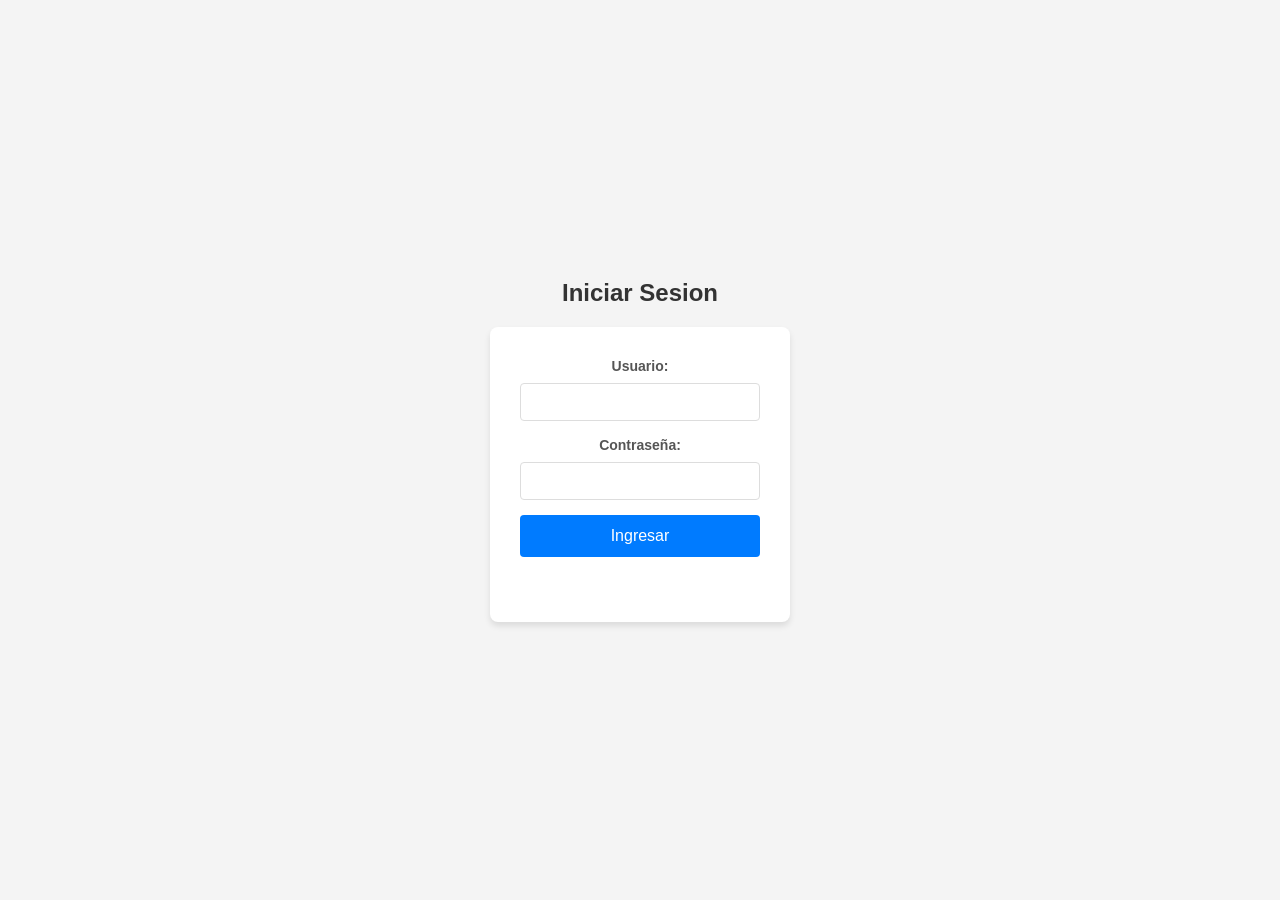
<file: login.html>
<!doctype html>
<html lang="en">
  <head>
    <meta charset="UTF-8" />
    <meta name="viewport" content="width=device-width, initial-scale=1.0" />
    <title>Login Basico</title>
    <link rel="stylesheet" href="styles.css" />
  </head>
  <body>
    <div>
      <h2>Iniciar Sesion</h2>
      <form id="loginForm">
        <label for="username">Usuario:</label>
        <input type="text" id="username" required />

        <label for="password">Contraseña:</label>
        <input type="password" id="password" required />

        <button type="submit">Ingresar</button>

        <div id="message"></div>
      </form>
    </div>

    <script>
      document
        .getElementById("loginForm")
        .addEventListener("submit", function (event) {
          event.preventDefault();

          const username = document.getElementById("username").value;
          const password = document.getElementById("password").value;

          if (username === "admin" && password === "password") {
            window.location.href = "welcome.html";
          } else {
            document.getElementById("message").textContent =
              "Usuario o contraseña incorrectos.";
            document.getElementById("message").style.color = "red";
          }
        });
    </script>
  </body>
</html>
</file>
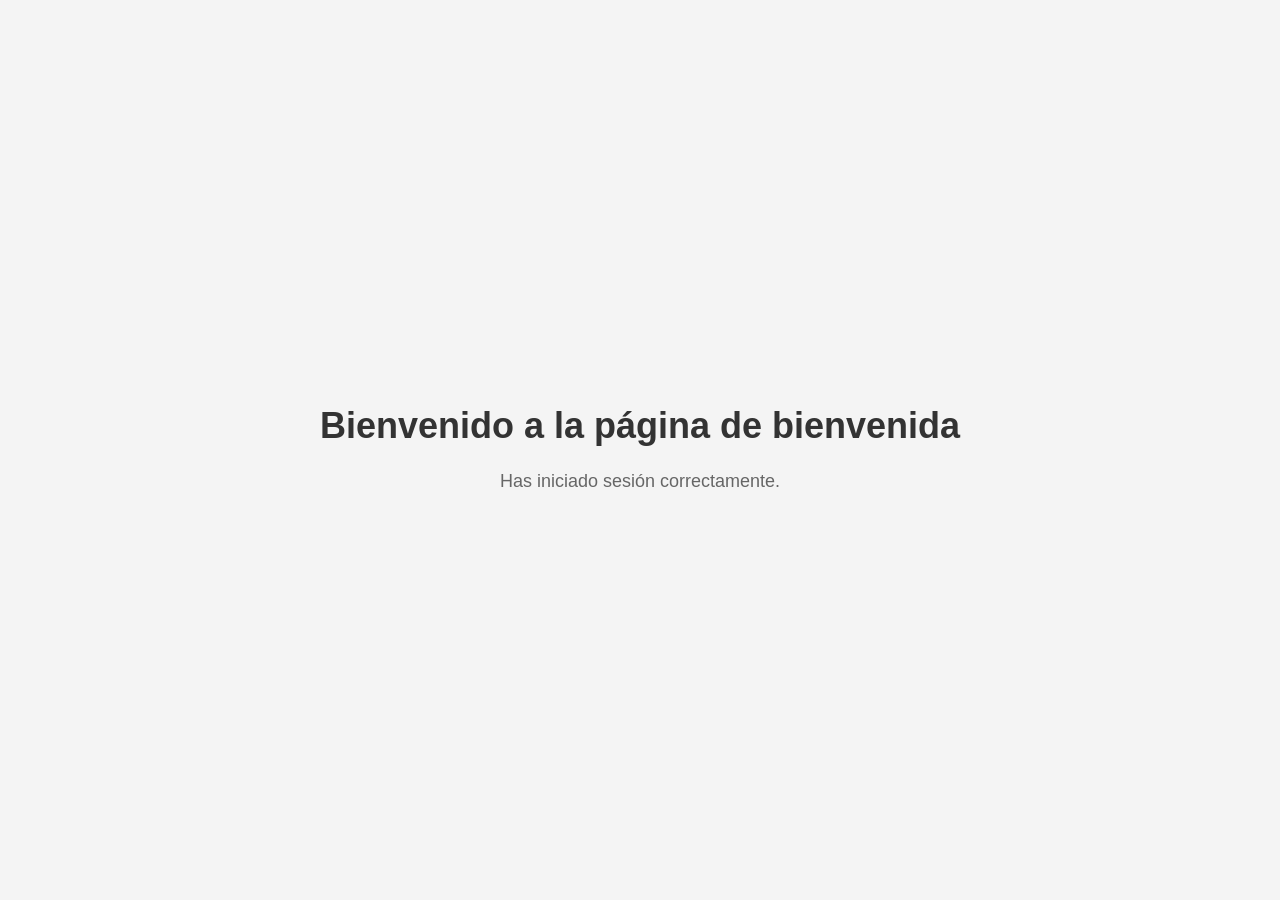
<file: welcome.html>
<!doctype html>
<html lang="en">
  <head>
    <meta charset="UTF-8" />
    <meta name="viewport" content="width=device-width, initial-scale=1.0" />
    <title>Welcome Page</title>
    <link rel="stylesheet" href="styles.css" />
  </head>
  <body>
    <h1>Bienvenido a la página de bienvenida</h1>
    <p>Has iniciado sesión correctamente.</p>
  </body>
</html>
</file>
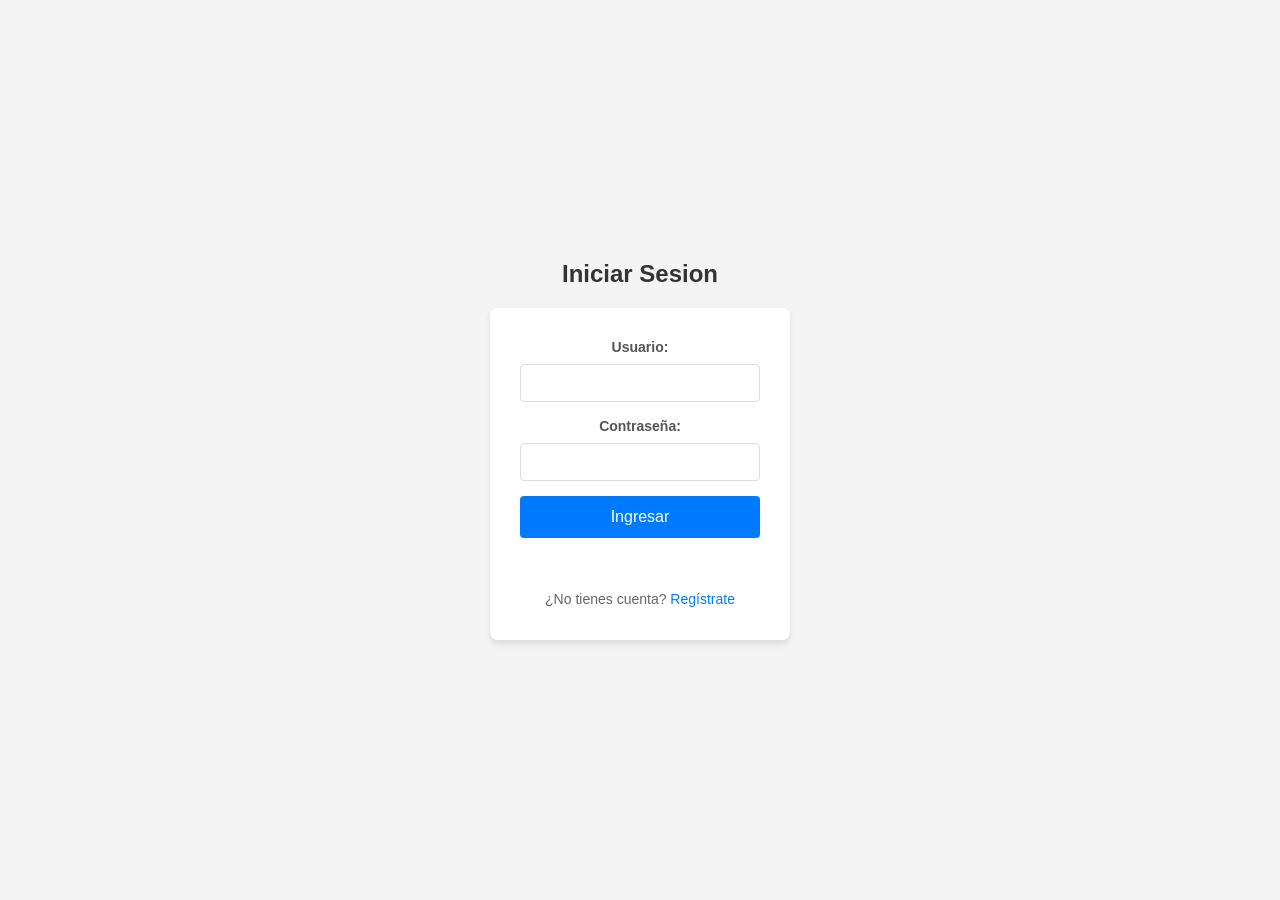
<file: Actividad 1/about.html>
<!doctype html>
<html lang="es">
  <head>
    <meta charset="UTF-8" />
    <meta name="viewport" content="width=device-width, initial-scale=1.0" />
    <title>Batalla Pokémon</title>
    <link rel="stylesheet" href="styles.css" />
    <script src="components.js"></script>
  </head>
  <body class="page-with-header">
    <div id="header"></div>

    <main class="main-content">
      <div class="battle-container">
        <div id="selection-phase">
          <div class="selection-header">
            <h1>Batalla Pokemon</h1>
          </div>

          <div class="selectors-container">
            <div class="pokemon-selector">
              <h3>Pokemon 1</h3>
              <select id="select-pokemon1">
                <option value="">Cargando...</option>
              </select>
              <img
                id="selected1-img"
                class="selected-img"
                src=""
                alt=""
                style="display: none"
              />
              <p id="selected1-name" class="selected-name">Sin seleccionar</p>
            </div>
            <div class="vs-divider">VS</div>
            <div class="pokemon-selector">
              <h3>Pokemon 2</h3>
              <select id="select-pokemon2">
                <option value="">Cargando...</option>
              </select>
              <img
                id="selected2-img"
                class="selected-img"
                src=""
                alt=""
                style="display: none"
              />
              <p id="selected2-name" class="selected-name">Sin seleccionar</p>
            </div>
          </div>

          <button id="start-battle-btn" disabled>Iniciar Batalla</button>
        </div>

        <div id="battle-phase" style="display: none">
          <h1>Batalla</h1>
          <div class="battle-arena">
            <div class="fighter">
              <img id="fighter1-img" class="fighter-img" src="" alt="" />
              <h3 id="fighter1-name"></h3>
              <div class="hp-bar-container">
                <div class="hp-fill" id="fighter1-hp-fill"></div>
              </div>
              <span class="hp-text" id="fighter1-hp-text">100%</span>
            </div>
            <div class="vs-battle">VS</div>
            <div class="fighter">
              <img id="fighter2-img" class="fighter-img" src="" alt="" />
              <h3 id="fighter2-name"></h3>
              <div class="hp-bar-container">
                <div class="hp-fill" id="fighter2-hp-fill"></div>
              </div>
              <span class="hp-text" id="fighter2-hp-text">100%</span>
            </div>
          </div>
          <div id="battle-log"></div>
        </div>

        <div id="winner-phase" style="display: none">
          <h1>GANADOR</h1>
          <img id="winner-img" src="" alt="Ganador" />
          <h2 id="winner-name"></h2>
          <button id="new-battle-btn">Nueva Batalla</button>
        </div>
      </div>
    </main>

    <div id="footer"></div>

    <script src="auth.js"></script>
    <script src="pokemon.js"></script>
  </body>
</html>
</file>
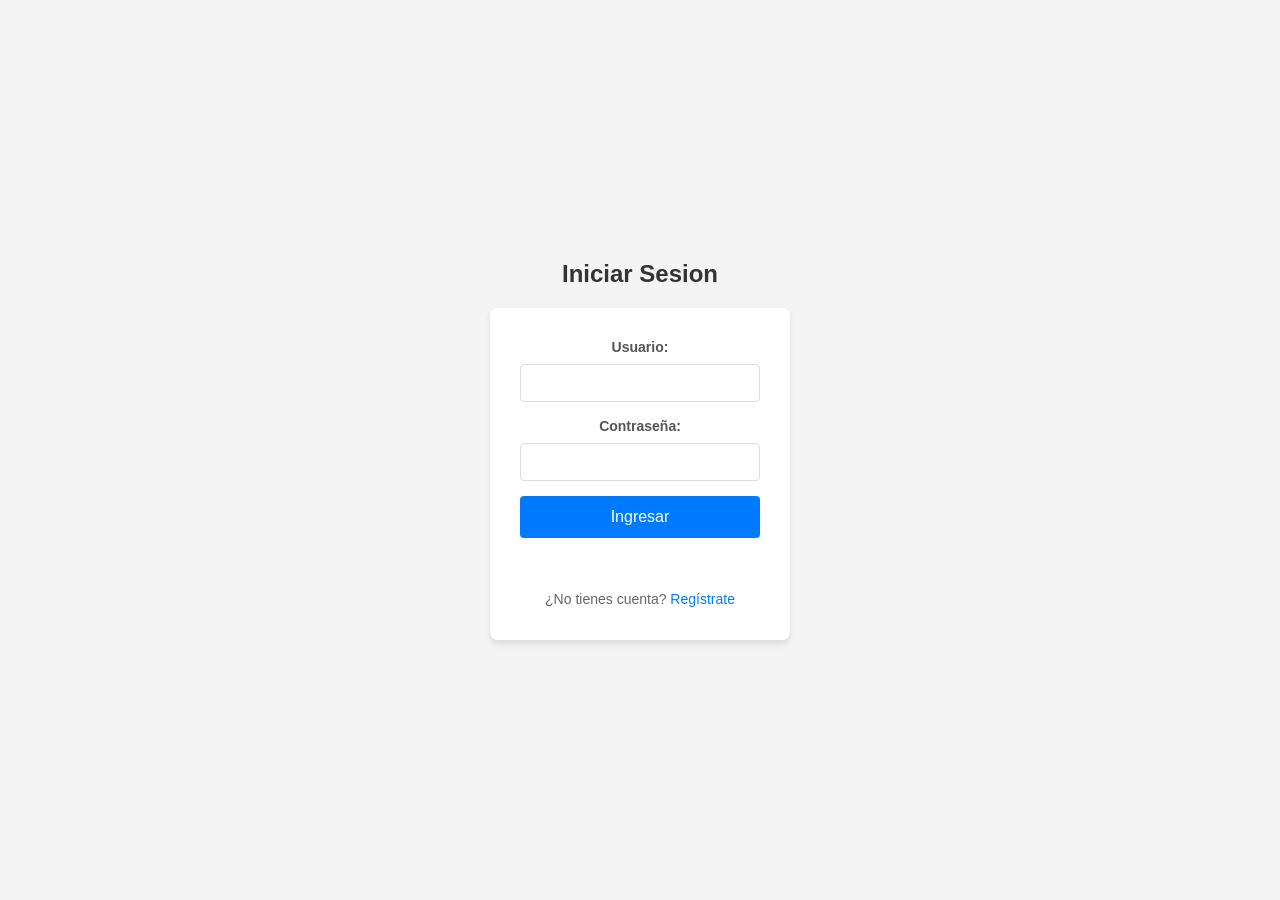
<file: Actividad 1/contact.html>
<!doctype html>
<html lang="en">
  <head>
    <meta charset="UTF-8" />
    <meta name="viewport" content="width=device-width, initial-scale=1.0" />
    <title>Contact Page</title>
    <link rel="stylesheet" href="styles.css" />
    <script src="components.js"></script>
  </head>
  <body class="page-with-header">
    <div id="header"></div>

    <main class="main-content">
      <h1>Contacto</h1>
      <p><strong>Nombre:</strong> Roberto Peiro</p>
      <p><strong>Matrícula:</strong> A00839309</p>
      <p><strong>Carrera:</strong> ITC</p>
    </main>

    <div id="footer"></div>

    <script src="auth.js"></script>
  </body>
</html>
</file>
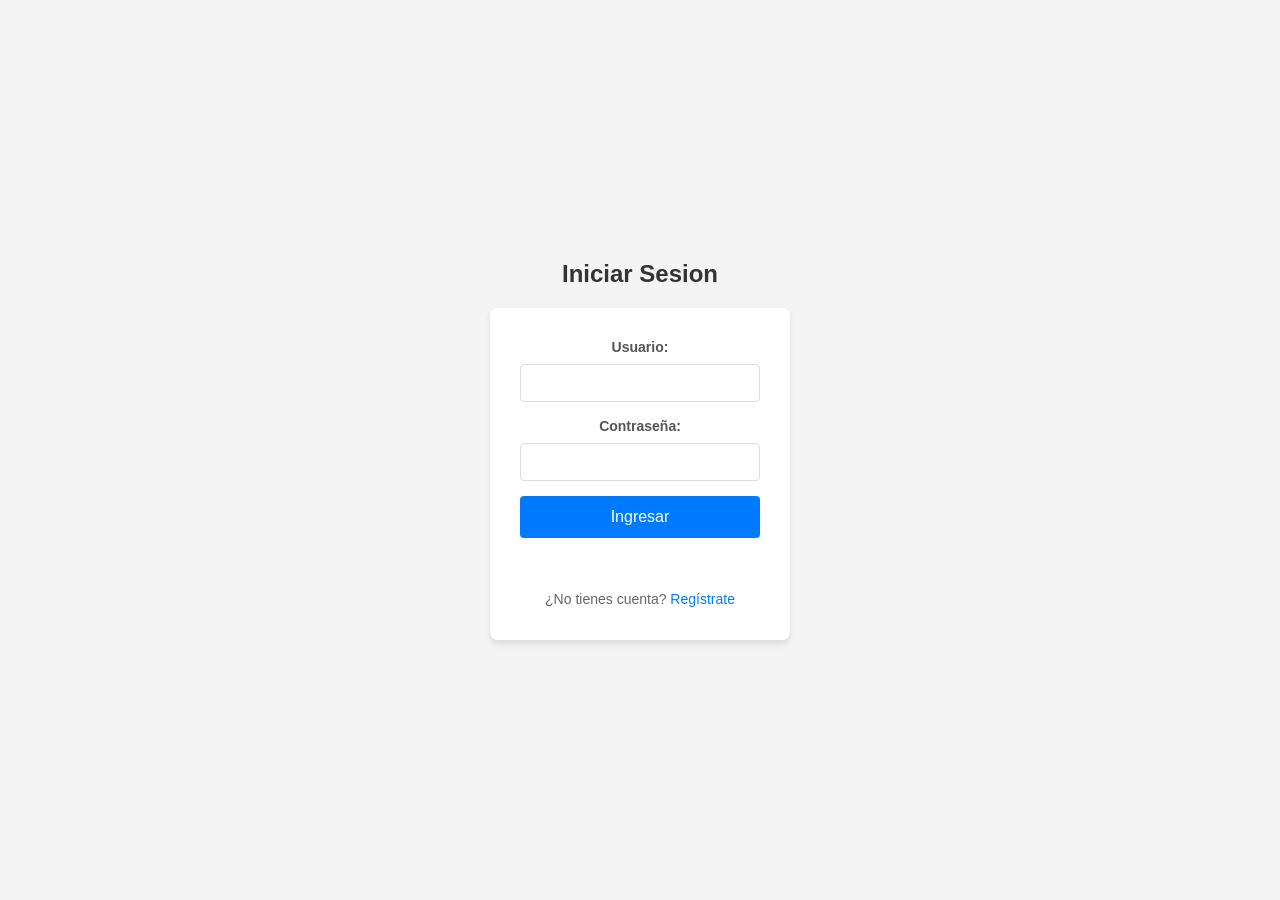
<file: Actividad 1/login.html>
<!doctype html>
<html lang="en">
  <head>
    <meta charset="UTF-8" />
    <meta name="viewport" content="width=device-width, initial-scale=1.0" />
    <title>Login Basico</title>
    <link rel="stylesheet" href="styles.css" />
  </head>
  <body>
    <div>
      <h2>Iniciar Sesion</h2>
      <form id="loginForm">
        <label for="username">Usuario:</label>
        <input type="text" id="username" required />

        <label for="password">Contraseña:</label>
        <input type="password" id="password" required />

        <button type="submit">Ingresar</button>

        <div id="message"></div>

        <p style="margin-top: 15px; font-size: 14px">
          ¿No tienes cuenta?
          <a href="signup.html" style="color: #007bff; text-decoration: none"
            >Regístrate</a
          >
        </p>
      </form>
    </div>

    <script src="login.js"></script>
  </body>
</html>
</file>
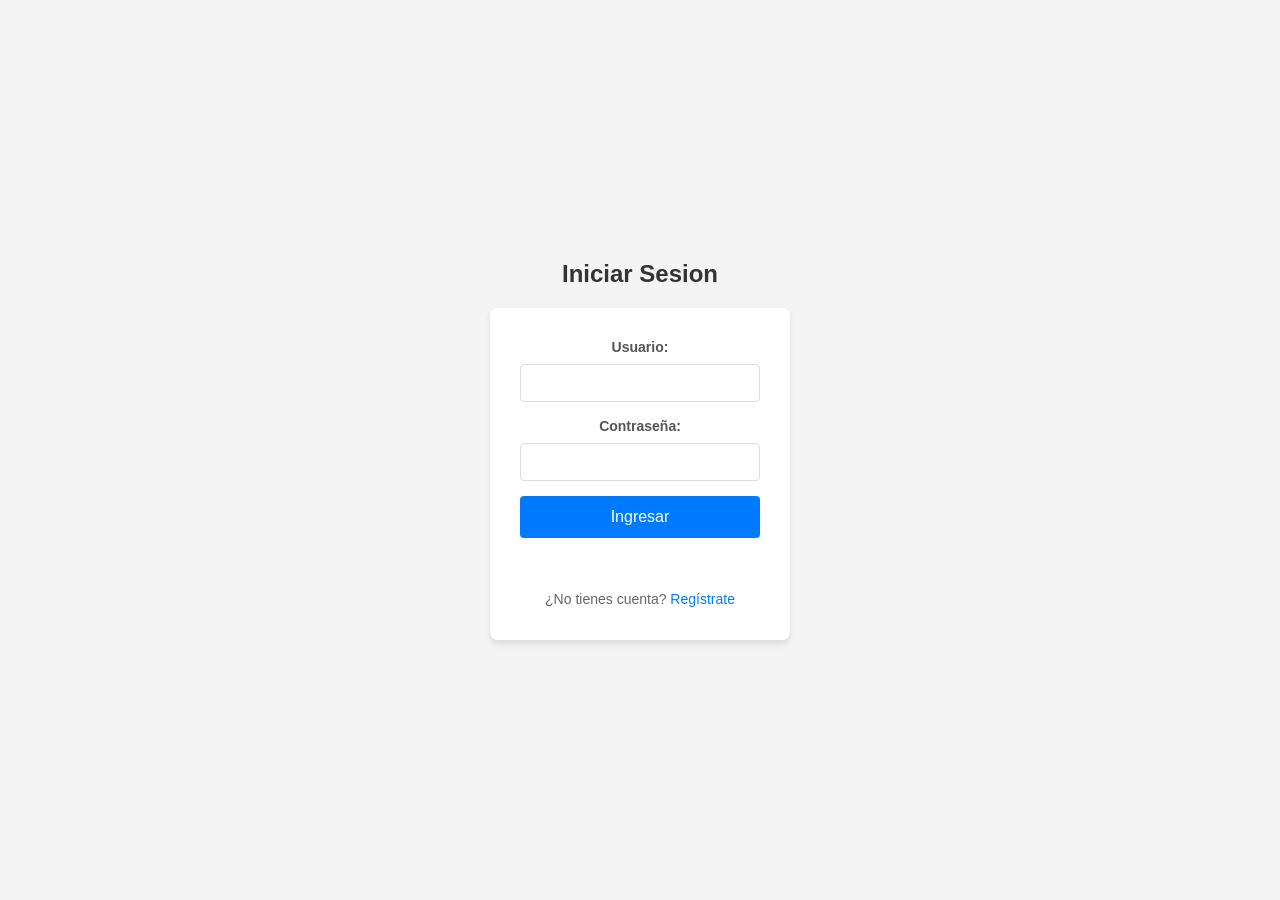
<file: Actividad 1/pokedex.html>
<!doctype html>
<html lang="es">
  <head>
    <meta charset="UTF-8" />
    <meta name="viewport" content="width=device-width, initial-scale=1.0" />
    <title>Pokedex</title>
    <link rel="stylesheet" href="styles.css" />
    <script src="components.js"></script>
  </head>
  <body class="page-with-header">
    <div id="header"></div>

    <main class="main-content">
      <div class="pokedex-container">
        <h1>Pokedex</h1>

        <p id="pokedex-status">Cargando Pokemon...</p>

        <div class="pokedex-layout">
          <section id="pokedex-list" class="pokedex-list"></section>
          <section id="pokemon-detail" class="pokemon-detail"></section>
        </div>
      </div>
    </main>

    <div id="footer"></div>

    <script src="auth.js"></script>
    <script src="pokedex.js"></script>
  </body>
</html>
</file>
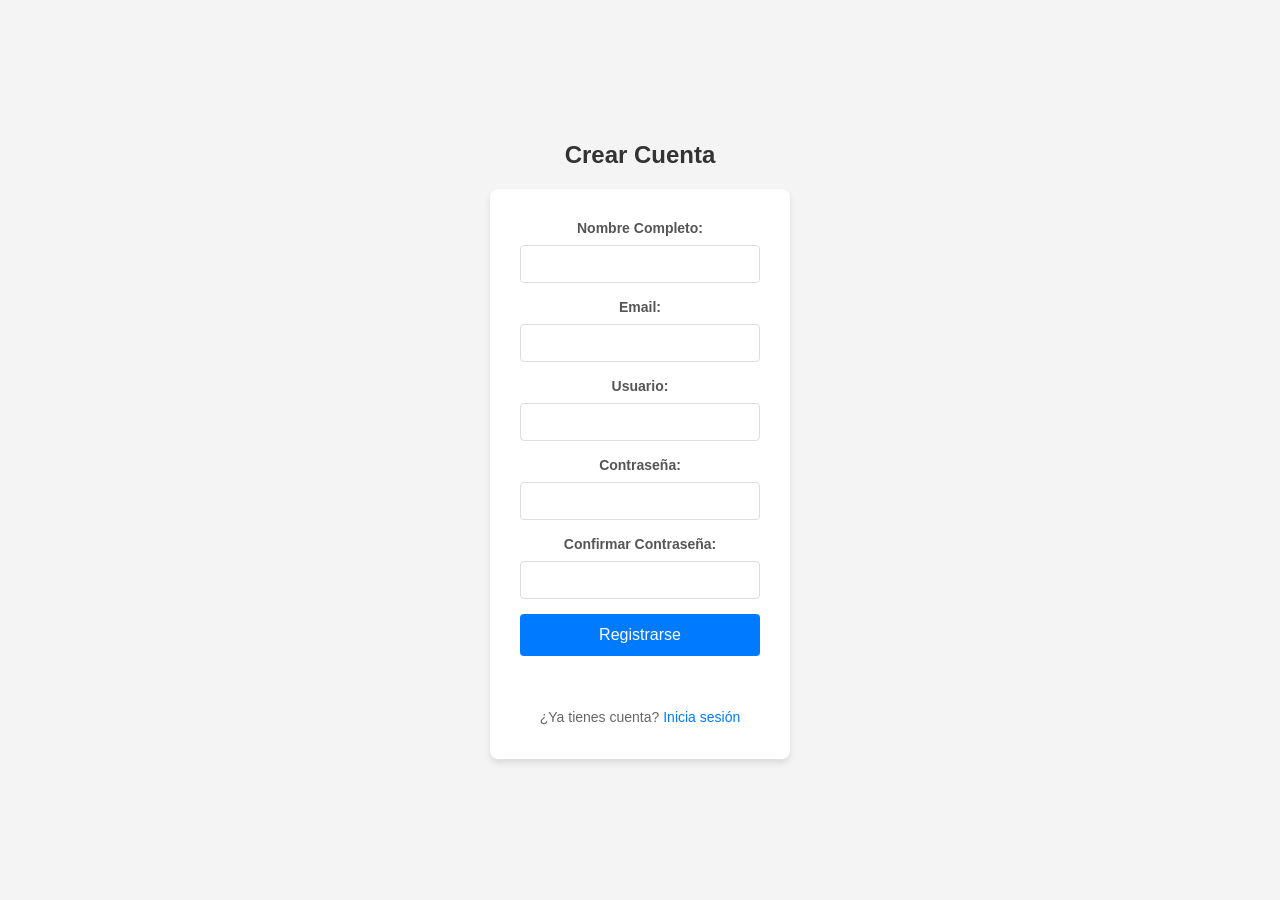
<file: Actividad 1/signup.html>
<!doctype html>
<html lang="en">
  <head>
    <meta charset="UTF-8" />
    <meta name="viewport" content="width=device-width, initial-scale=1.0" />
    <title>Registro</title>
    <link rel="stylesheet" href="styles.css" />
  </head>
  <body>
    <div>
      <h2>Crear Cuenta</h2>
      <form id="signupForm">
        <label for="fullname">Nombre Completo:</label>
        <input type="text" id="fullname" required />

        <label for="email">Email:</label>
        <input type="email" id="email" required />

        <label for="username">Usuario:</label>
        <input type="text" id="username" required />

        <label for="password">Contraseña:</label>
        <input type="password" id="password" required />

        <label for="confirmPassword">Confirmar Contraseña:</label>
        <input type="password" id="confirmPassword" required />

        <button type="submit">Registrarse</button>

        <div id="message"></div>

        <p style="margin-top: 15px; font-size: 14px">
          ¿Ya tienes cuenta?
          <a href="login.html" style="color: #007bff; text-decoration: none"
            >Inicia sesión</a
          >
        </p>
      </form>
    </div>

    <script src="signup.js"></script>
  </body>
</html>
</file>
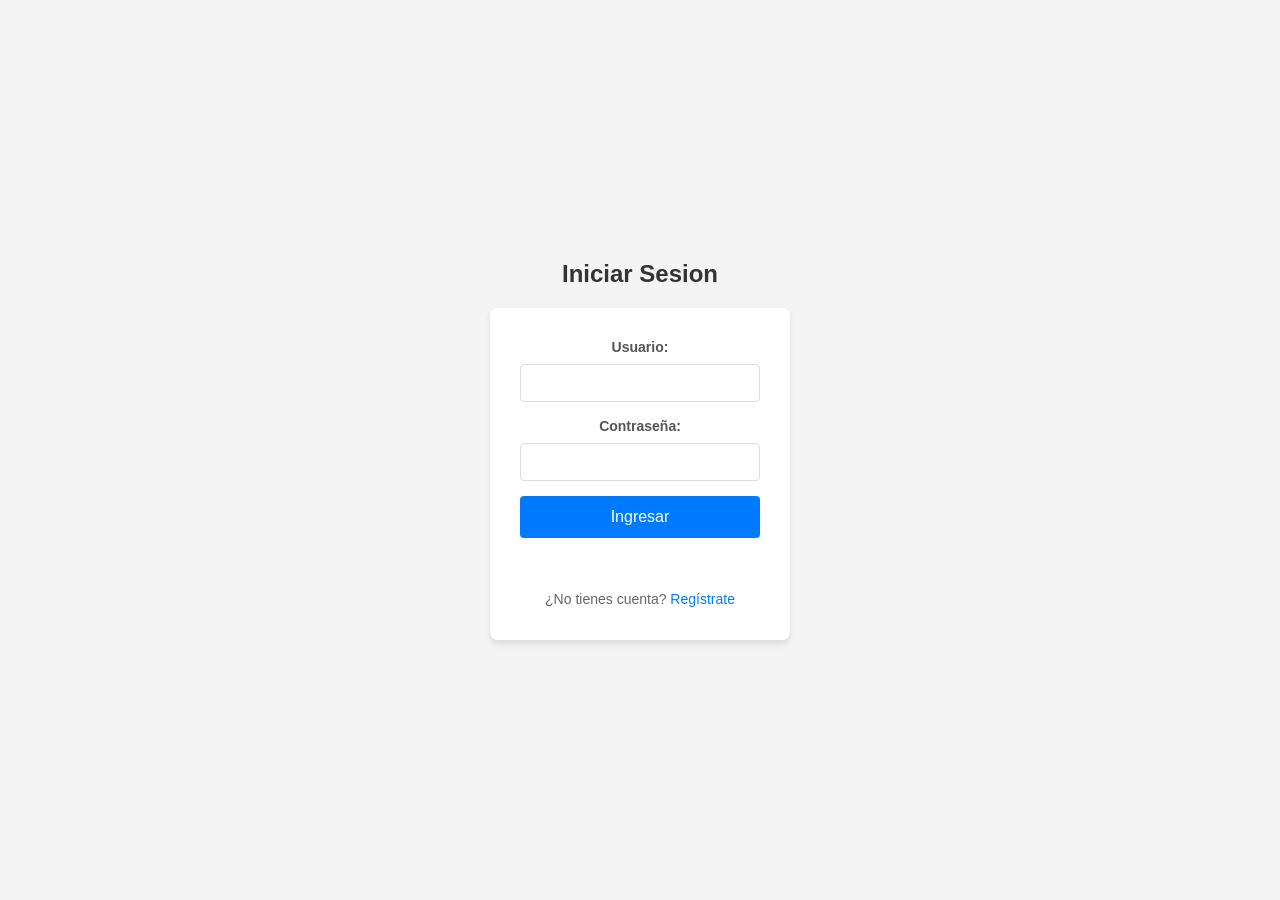
<file: Actividad 1/welcome.html>
<!doctype html>
<html lang="en">
  <head>
    <meta charset="UTF-8" />
    <meta name="viewport" content="width=device-width, initial-scale=1.0" />
    <title>Welcome Page</title>
    <link rel="stylesheet" href="styles.css" />
    <script src="components.js"></script>
  </head>
  <body class="page-with-header">
    <div id="header"></div>

    <main class="main-content">
      <h1>Bienvenido a la página de bienvenida</h1>
      <p>Has iniciado sesión correctamente.</p>
    </main>

    <div id="footer"></div>

    <script src="auth.js"></script>
  </body>
</html>
</file>
<file: styles.css>
* {
    margin: 0;
    padding: 0;
    box-sizing: border-box;
}

body {
    font-family: Arial, sans-serif;
    background-color: #f4f4f4;
    display: flex;
    flex-direction: column;
    justify-content: center;
    align-items: center;
    height: 100vh;
    text-align: center;
}

h1 {
    color: #333;
    font-size: 36px;
    margin-bottom: 20px;
}

h2 {
    text-align: center;
    margin-bottom: 20px;
    color: #333;
}

#loginForm {
    background-color: white;
    padding: 30px;
    border-radius: 8px;
    box-shadow: 0 4px 6px rgba(0, 0, 0, 0.1);
    width: 300px;
}

label {
    color: #555;
    font-size: 14px;
    font-weight: bold;
}

input[type="text"],
input[type="password"] {
    width: 100%;
    padding: 10px;
    margin: 8px 0 15px 0;
    border: 1px solid #ddd;
    border-radius: 4px;
    font-size: 14px;
}

input[type="text"]:focus,
input[type="password"]:focus {
    outline: none;
    border-color: #007bff;
}

button {
    width: 100%;
    padding: 12px;
    background-color: #007bff;
    color: white;
    border: none;
    border-radius: 4px;
    font-size: 16px;
    cursor: pointer;
    transition: background-color 0.3s;
}

button:hover {
    background-color: #0056b3;
}

#message {
    margin-top: 15px;
    text-align: center;
    font-size: 14px;
    min-height: 20px;
}

p {
    color: #666;
    font-size: 18px;
    max-width: 600px;
    line-height: 1.6;
}
</file>
<file: Actividad 1/styles.css>
* {
    margin: 0;
    padding: 0;
    box-sizing: border-box;
}

body {
    font-family: Arial, sans-serif;
    background-color: #f4f4f4;
    display: flex;
    flex-direction: column;
    min-height: 100vh;
    text-align: center;
}

body.page-with-header {
    justify-content: flex-start;
}

body:not(.page-with-header) {
    justify-content: center;
    align-items: center;
    height: 100vh;
}

h1 {
    color: #333;
    font-size: 36px;
    margin-bottom: 20px;
}

h2 {
    text-align: center;
    margin-bottom: 20px;
    color: #333;
}

#loginForm,
#signupForm {
    background-color: white;
    padding: 30px;
    border-radius: 8px;
    box-shadow: 0 4px 6px rgba(0, 0, 0, 0.1);
    width: 300px;
}

label {
    color: #555;
    font-size: 14px;
    font-weight: bold;
}

input[type="text"],
input[type="password"],
input[type="email"] {
    width: 100%;
    padding: 10px;
    margin: 8px 0 15px 0;
    border: 1px solid #ddd;
    border-radius: 4px;
    font-size: 14px;
}

input[type="text"]:focus,
input[type="password"]:focus,
input[type="email"]:focus {
    outline: none;
    border-color: #007bff;
}

button {
    width: 100%;
    padding: 12px;
    background-color: #007bff;
    color: white;
    border: none;
    border-radius: 4px;
    font-size: 16px;
    cursor: pointer;
    transition: background-color 0.3s;
}

button:hover {
    background-color: #0056b3;
}

#message {
    margin-top: 15px;
    text-align: center;
    font-size: 14px;
    min-height: 20px;
}

p {
    color: #666;
    font-size: 18px;
    max-width: 600px;
    line-height: 1.6;
}

header {
    background-color: #007bff;
    color: white;
    padding: 15px 0;
    box-shadow: 0 2px 4px rgba(0, 0, 0, 0.1);
    width: 100%;
}

.header-content {
    max-width: 1200px;
    margin: 0 auto;
    padding: 0 20px;
    display: flex;
    justify-content: space-between;
    align-items: center;
}

header h3 {
    margin: 0;
    font-size: 24px;
}

nav a {
    color: white;
    text-decoration: none;
    padding: 8px 16px;
    border-radius: 4px;
    transition: background-color 0.3s;
}

nav a:hover {
    background-color: rgba(255, 255, 255, 0.2);
}

.main-content {
    flex: 1;
    display: flex;
    flex-direction: column;
    justify-content: center;
    align-items: center;
    padding: 40px 20px;
}

footer {
    background-color: #333;
    color: white;
    text-align: center;
    padding: 20px 0;
    width: 100%;
    margin-top: auto;
}

footer p {
    margin: 0;
    font-size: 14px;
    color: white;
}



.battle-container {
    max-width: 1000px;
    width: 100%;
    margin: 0 auto;
}

.selection-header {
    margin-bottom: 10px;
}

.selection-header h1 {
    font-size: 2.2em;
    margin-bottom: 5px;
}

.selectors-container {
    display: flex;
    justify-content: center;
    align-items: center;
    gap: 30px;
    margin: 20px 0;
}

.pokemon-selector {
    background: white;
    border: 1px solid #ddd;
    border-radius: 12px;
    padding: 20px 25px;
    min-width: 200px;
    text-align: center;
}

.pokemon-selector h3 {
    margin-bottom: 10px;
    color: #333;
}

.pokemon-selector select {
    width: 100%;
    padding: 8px;
    border: 1px solid #ddd;
    border-radius: 4px;
    font-size: 14px;
    cursor: pointer;
}

.selected-img {
    width: 96px;
    height: 96px;
    image-rendering: pixelated;
    margin-top: 10px;
}

.selected-name {
    margin-top: 5px;
    font-weight: bold;
    color: #333;
    text-transform: capitalize;
}

.vs-divider {
    font-size: 2em;
    font-weight: bold;
    color: #e53935;
}

#start-battle-btn {
    width: auto;
    padding: 12px 40px;
    font-size: 1.2em;
    margin: 15px auto;
    display: block;
    background: #e53935;
}

#start-battle-btn:hover:not(:disabled) {
    background: #c62828;
}

#start-battle-btn:disabled {
    background: #ccc;
    cursor: not-allowed;
}

.battle-arena {
    display: flex;
    justify-content: space-around;
    align-items: center;
    background: linear-gradient(135deg, #e8f5e9, #e3f2fd);
    border-radius: 16px;
    padding: 30px 20px;
    margin-bottom: 20px;
    border: 2px solid #ddd;
}

.fighter {
    text-align: center;
    flex: 1;
}

.fighter-img {
    width: 120px;
    height: 120px;
    image-rendering: pixelated;
}

.fighter h3 {
    margin: 8px 0 5px;
    color: #333;
    text-transform: capitalize;
}

.hp-bar-container {
    width: 80%;
    margin: 0 auto;
    background: #e0e0e0;
    border-radius: 10px;
    height: 20px;
    overflow: hidden;
}

.hp-fill {
    height: 100%;
    width: 100%;
    background-color: #4caf50;
    border-radius: 10px;
    transition: width 0.5s, background-color 0.5s;
}

.hp-text {
    font-weight: bold;
    color: #333;
    margin-top: 4px;
    display: inline-block;
}

.vs-battle {
    font-size: 2.5em;
    font-weight: bold;
    color: #e53935;
    padding: 0 15px;
}

#battle-log {
    background: white;
    border: 1px solid #ddd;
    border-radius: 8px;
    padding: 15px;
    max-height: 300px;
    overflow-y: auto;
    margin-bottom: 15px;
    text-align: left;
}

.log-entry {
    padding: 8px 10px;
    border-bottom: 1px solid #f0f0f0;
    font-size: 0.95em;
    color: #333;
    line-height: 1.5;
}

.log-entry:last-child {
    border-bottom: none;
}

#winner-phase {
    flex-direction: column;
    align-items: center;
    justify-content: center;
    padding: 40px;
}

#winner-phase h1 {
    font-size: 3em;
    color: #ffd600;
    text-shadow: 2px 2px 4px rgba(0, 0, 0, 0.3);
    margin-bottom: 20px;
}

#winner-img {
    width: 250px;
    height: 250px;
    object-fit: contain;
    filter: drop-shadow(0 4px 20px rgba(255, 215, 0, 0.5));
    margin-bottom: 15px;
}

#winner-name {
    font-size: 2em;
    color: #333;
    text-transform: capitalize;
    margin-bottom: 20px;
}

#new-battle-btn {
    width: auto;
    padding: 12px 40px;
    font-size: 1.1em;
    background: #4caf50;
}

#new-battle-btn:hover {
    background: #388e3c;
}

.pokedex-container {
    width: 100%;
    max-width: 1100px;
    margin: 0 auto;
    background: #ffffff;
    border: 1px solid #e1e1e1;
    border-radius: 14px;
    padding: 24px;
    box-shadow: 0 4px 14px rgba(0, 0, 0, 0.08);
}

#pokedex-status {
    color: #444;
    margin-bottom: 14px;
    font-size: 15px;
}

.pokedex-layout {
    display: grid;
    grid-template-columns: 320px 1fr;
    gap: 16px;
    align-items: start;
}

.pokedex-list {
    display: flex;
    flex-direction: column;
    gap: 10px;
    max-height: 560px;
    overflow-y: auto;
    padding-right: 4px;
}

.pokemon-name-item {
    width: 100%;
    text-align: left;
    padding: 10px 12px;
    border: 1px solid #e0e0e0;
    border-radius: 8px;
    background: #f8f8f8;
    color: #333;
    font-size: 15px;
    cursor: pointer;
    transition: background-color 0.2s, border-color 0.2s;
}

.pokemon-name-item:hover {
    background: #eef6ff;
    border-color: #b9d8ff;
}

.pokemon-detail {
    display: flex;
    align-items: center;
    gap: 20px;
    border: 1px solid #ececec;
    border-radius: 12px;
    padding: 14px;
    margin-bottom: 18px;
    background: #fafafa;
    text-align: left;
    min-height: 220px;
}

.pokemon-detail-img {
    width: 150px;
    height: 150px;
    object-fit: contain;
    flex-shrink: 0;
}

.pokemon-detail-info h2 {
    margin-bottom: 8px;
    text-transform: capitalize;
}

.pokemon-detail-info p {
    margin-bottom: 6px;
    font-size: 16px;
}

.pokemon-detail-stats {
    display: flex;
    gap: 14px;
    flex-wrap: wrap;
    margin-top: 8px;
    font-weight: bold;
    color: #333;
}

.empty-results {
    grid-column: 1 / -1;
    text-align: center;
    color: #666;
    padding: 20px;
}

@media (max-width: 700px) {
    .pokedex-layout {
        grid-template-columns: 1fr;
    }

    .pokedex-list {
        max-height: 300px;
    }

    .pokemon-detail {
        flex-direction: column;
        text-align: center;
    }

    .pokemon-detail-stats {
        justify-content: center;
    }
}
</file>
